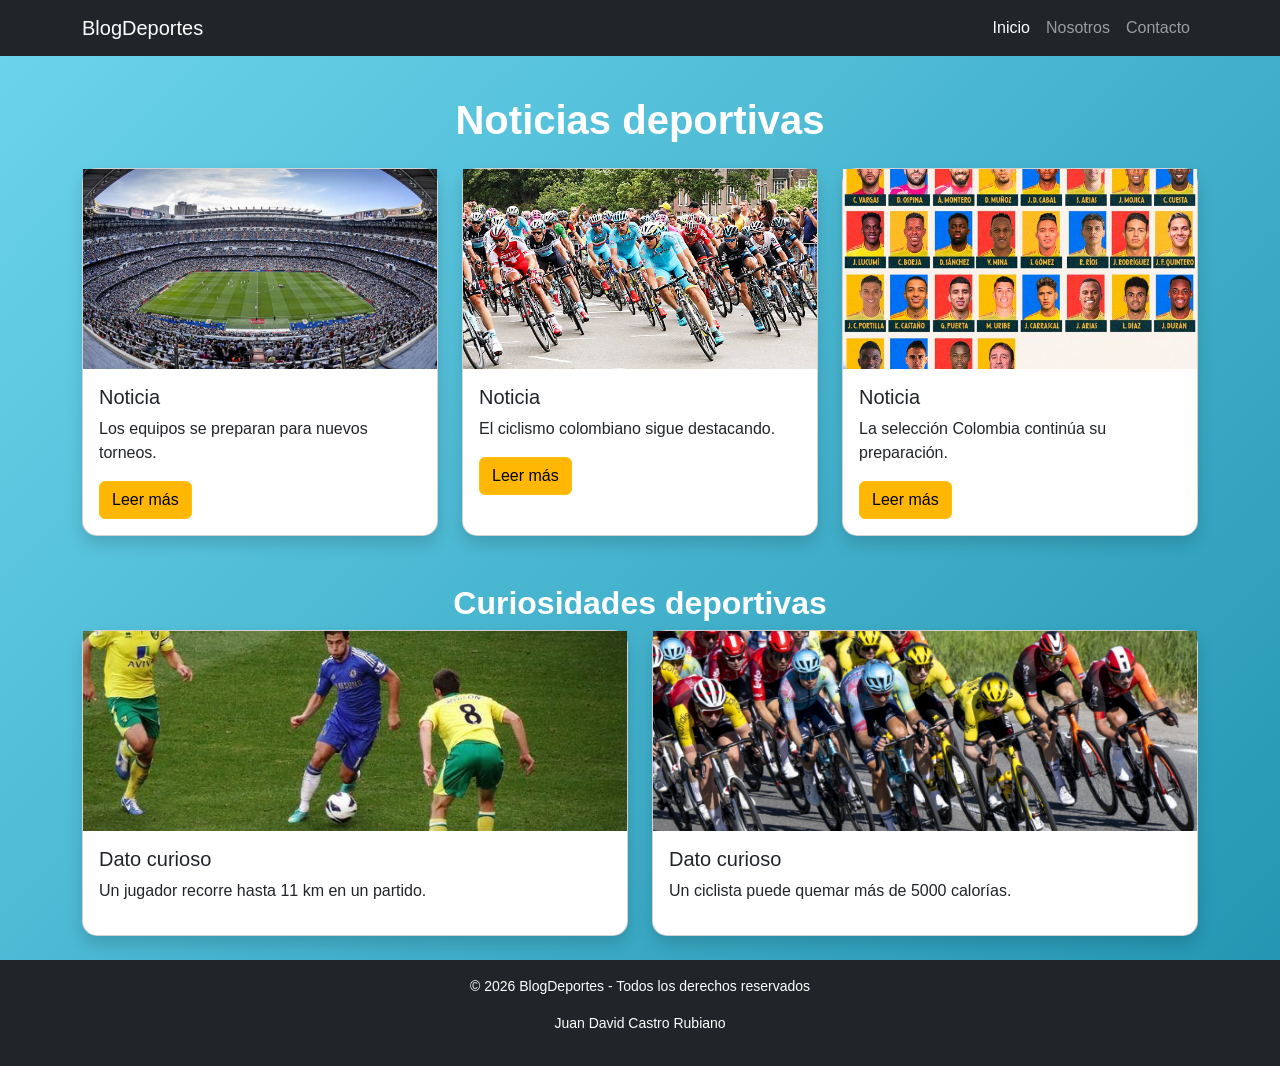
<file: index.html>
<!DOCTYPE html>
<html lang="es">

<head>
    <meta charset="UTF-8">
    <meta name="viewport" content="width=device-width, initial-scale=1.0">
    <title>Refactorizacion-BlogDeportes</title>
    <link href="https://cdn.jsdelivr.net/npm/bootstrap@5.3.2/dist/css/bootstrap.min.css" rel="stylesheet">
    <link rel="stylesheet" href="estilos.css">
</head>

<body>
    <nav class="navbar navbar-expand-lg navbar-dark bg-dark fixed-top">
        <div class="container">
            <a class="navbar-brand" href="#">BlogDeportes</a>

            <button class="navbar-toggler" data-bs-toggle="collapse" data-bs-target="#menu">
                <span class="navbar-toggler-icon"></span>
            </button>

            <div class="collapse navbar-collapse" id="menu">
                <ul class="navbar-nav ms-auto">
                    <li class="nav-item"><a class="nav-link active" href="index.html">Inicio</a></li>
                    <li class="nav-item"><a class="nav-link" href="aboutUs.html">Nosotros</a></li>
                    <li class="nav-item"><a class="nav-link" href="contactUs.html">Contacto</a></li>
                </ul>
            </div>
        </div>
    </nav>

    <main class="container mt-5 pt-5">

        <h1 class="text-center mb-4 titulo">Noticias deportivas</h1>

        <div class="row g-4">

            <div class="col-12 col-sm-6 col-lg-4">
                <div class="card h-100 shadow">
                    <img src="img/noticia1.jpg">
                    <div class="card-body">
                        <h5 class="card-title">Noticia</h5>
                        <p>Los equipos se preparan para nuevos torneos.</p>
                        <button class="btn btn-warning">Leer más</button>
                    </div>
                </div>
            </div>

            <div class="col-12 col-sm-6 col-lg-4">
                <div class="card h-100 shadow">
                    <img src="img/noticia2.jpg">
                    <div class="card-body">
                        <h5 class="card-title">Noticia</h5>
                        <p>El ciclismo colombiano sigue destacando.</p>
                        <button class="btn btn-warning">Leer más</button>
                    </div>
                </div>
            </div>

            <div class="col-12 col-sm-6 col-lg-4">
                <div class="card h-100 shadow">
                    <img src="img/noticia3.jpg">
                    <div class="card-body">
                        <h5 class="card-title">Noticia</h5>
                        <p>La selección Colombia continúa su preparación.</p>
                        <button class="btn btn-warning">Leer más</button>
                    </div>
                </div>
            </div>

        </div>

        <h2 class="mt-5 text-center titulo">Curiosidades deportivas</h2>

        <div class="row g-4">

            <div class="col-12 col-md-6">
                <div class="card shadow">
                    <img src="img/curiosidad1.jpg">
                    <div class="card-body">
                        <h5>Dato curioso</h5>
                        <p>Un jugador recorre hasta 11 km en un partido.</p>
                    </div>
                </div>
            </div>

            <div class="col-12 col-md-6">
                <div class="card shadow">
                    <img src="img/curiosidad2.jpeg">
                    <div class="card-body">
                        <h5>Dato curioso</h5>
                        <p>Un ciclista puede quemar más de 5000 calorías.</p>
                    </div>
                </div>
            </div>

        </div>

    </main>

    <footer class="bg-dark text-white text-center p-3 mt-4">
        <p>© 2026 BlogDeportes - Todos los derechos reservados</p>
        <p>Juan David Castro Rubiano</p>
    </footer>

    <!-- MODAL -->
    <div class="modal fade" id="modalNoticia">
        <div class="modal-dialog">
            <div class="modal-content">
                <div class="modal-header">
                    <h5 class="modal-title">Noticia</h5>
                    <button class="btn-close" data-bs-dismiss="modal"></button>
                </div>
                <div class="modal-body" id="contenidoModal"></div>
            </div>
        </div>
    </div>

    <script src="https://cdn.jsdelivr.net/npm/bootstrap@5.3.2/dist/js/bootstrap.bundle.min.js"></script>
    <script src="app.js"></script>

</body>

</html>
</file>
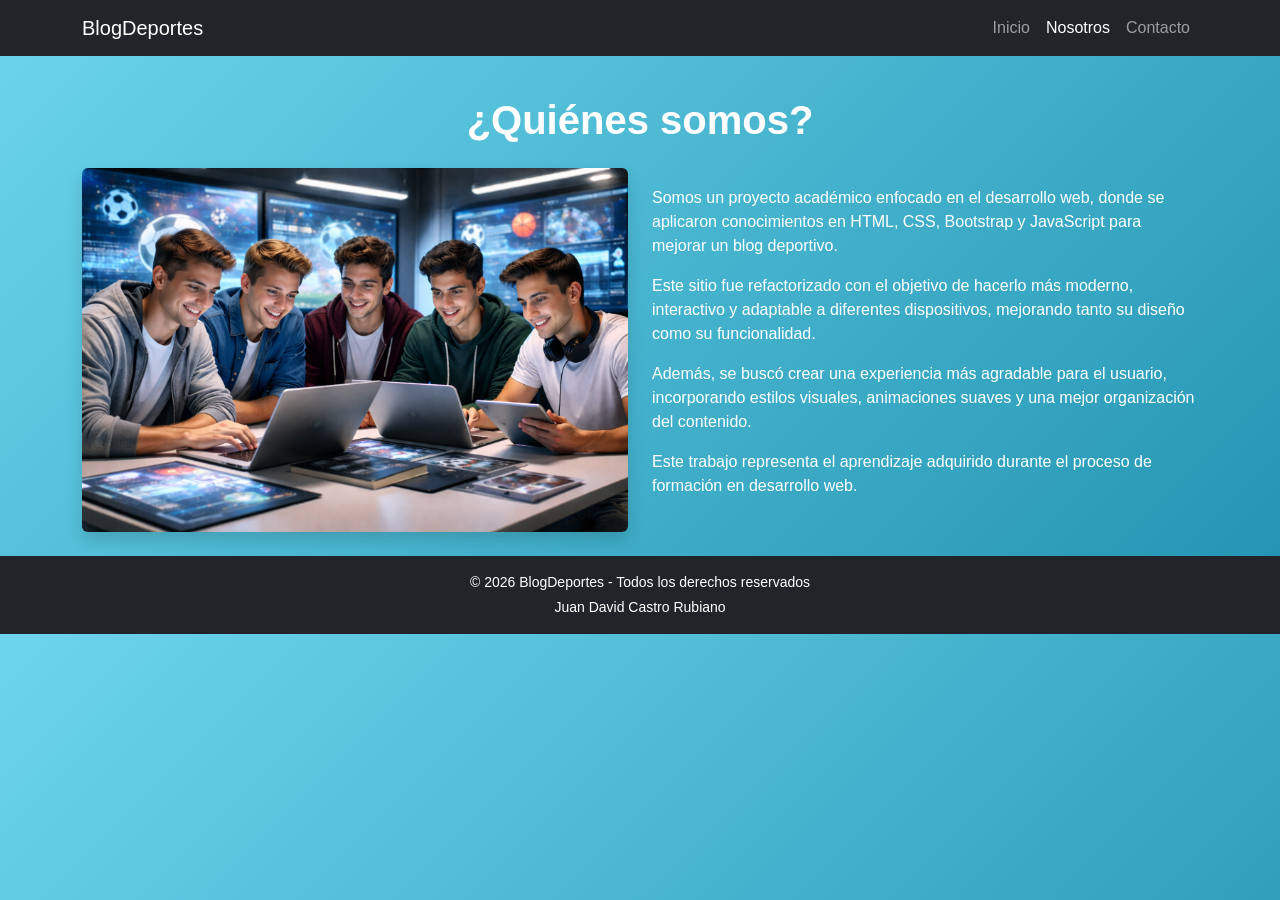
<file: aboutUs.html>
<!DOCTYPE html>
<html lang="es">

<head>
    <meta charset="UTF-8">
    <meta name="viewport" content="width=device-width, initial-scale=1.0">
    <title>Nosotros</title>
    <link href="https://cdn.jsdelivr.net/npm/bootstrap@5.3.2/dist/css/bootstrap.min.css" rel="stylesheet">
    <link rel="stylesheet" href="estilos.css">
</head>

<body>

<nav class="navbar navbar-expand-lg navbar-dark bg-dark fixed-top">
  <div class="container">
    <a class="navbar-brand" href="index.html">BlogDeportes</a>

    <button class="navbar-toggler" data-bs-toggle="collapse" data-bs-target="#menu">
      <span class="navbar-toggler-icon"></span>
    </button>

    <div class="collapse navbar-collapse" id="menu">
      <ul class="navbar-nav ms-auto">
        <li class="nav-item"><a class="nav-link" href="index.html">Inicio</a></li>
        <li class="nav-item"><a class="nav-link active" href="aboutUs.html">Nosotros</a></li>
        <li class="nav-item"><a class="nav-link" href="contactUs.html">Contacto</a></li>
      </ul>
    </div>
  </div>
</nav>


<main class="container mt-5 pt-5">

<h1 class="text-center titulo mb-4">¿Quiénes somos?</h1>

<div class="row align-items-center">

<div class="col-md-6">
<img src="img/Equipo.png" class="img-fluid rounded shadow">
</div>

<div class="col-md-6 texto-about">
<p>Somos un proyecto académico enfocado en el desarrollo web, donde se aplicaron conocimientos en HTML, CSS, Bootstrap y JavaScript para mejorar un blog deportivo.</p>

<p>Este sitio fue refactorizado con el objetivo de hacerlo más moderno, interactivo y adaptable a diferentes dispositivos, mejorando tanto su diseño como su funcionalidad.</p>

<p>Además, se buscó crear una experiencia más agradable para el usuario, incorporando estilos visuales, animaciones suaves y una mejor organización del contenido.</p>

<p>Este trabajo representa el aprendizaje adquirido durante el proceso de formación en desarrollo web.</p>
</div>

</div>

</main>


<footer class="bg-dark text-white text-center p-3 mt-4">
  <p class="mb-1">© 2026 BlogDeportes - Todos los derechos reservados</p>
  <p class="mb-0">Juan David Castro Rubiano</p>
</footer>

<script src="https://cdn.jsdelivr.net/npm/bootstrap@5.3.2/dist/js/bootstrap.bundle.min.js"></script>

</body>
</html>
</file>
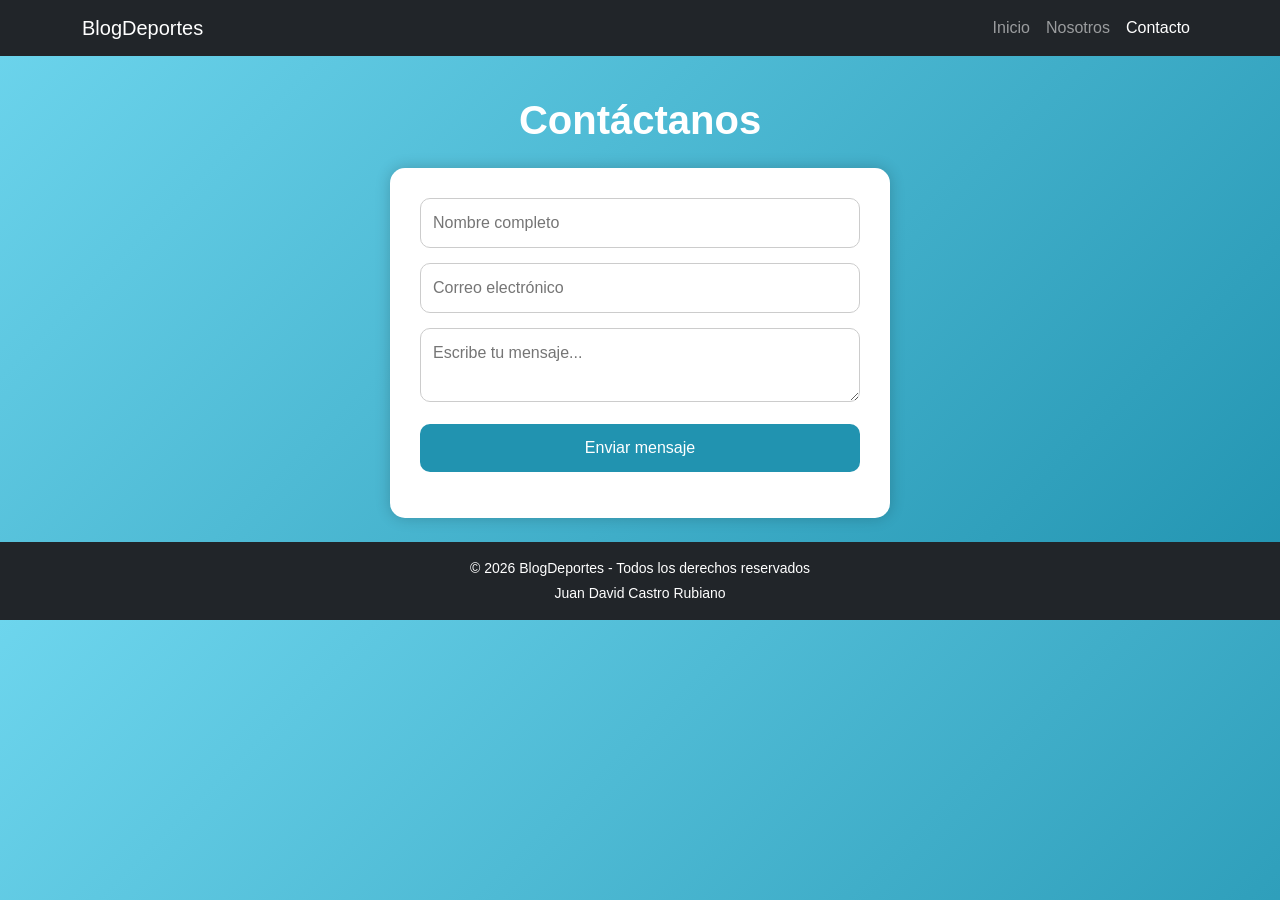
<file: contactUs.html>
<!DOCTYPE html>
<html lang="es">

<head>
    <meta charset="UTF-8">
    <meta name="viewport" content="width=device-width, initial-scale=1.0">
    <title>contacto</title>
    <link href="https://cdn.jsdelivr.net/npm/bootstrap@5.3.2/dist/css/bootstrap.min.css" rel="stylesheet">
    <link rel="stylesheet" href="estilos.css">
</head>

<body>

<nav class="navbar navbar-expand-lg navbar-dark bg-dark fixed-top">
  <div class="container">
    <a class="navbar-brand" href="index.html">BlogDeportes</a>

    <button class="navbar-toggler" data-bs-toggle="collapse" data-bs-target="#menu">
      <span class="navbar-toggler-icon"></span>
    </button>

    <div class="collapse navbar-collapse" id="menu">
      <ul class="navbar-nav ms-auto">
        <li class="nav-item"><a class="nav-link" href="index.html">Inicio</a></li>
        <li class="nav-item"><a class="nav-link" href="aboutUs.html">Nosotros</a></li>
        <li class="nav-item"><a class="nav-link active" href="contactUs.html">Contacto</a></li>
      </ul>
    </div>
  </div>
</nav>


<main class="container mt-5 pt-5">

<h1 class="text-center titulo mb-4">Contáctanos</h1>

<div class="form-container">

<form id="formulario">

<input type="text" id="nombre" placeholder="Nombre completo" required>
<input type="email" id="correo" placeholder="Correo electrónico" required>
<textarea id="mensaje" placeholder="Escribe tu mensaje..." required></textarea>

<button type="submit">Enviar mensaje</button>

</form>

<p id="respuesta"></p>

</div>

</main>


<footer class="bg-dark text-white text-center p-3 mt-4">
  <p class="mb-1">© 2026 BlogDeportes - Todos los derechos reservados</p>
  <p class="mb-0">Juan David Castro Rubiano</p>
</footer>

<script src="app.js"></script>
<script src="https://cdn.jsdelivr.net/npm/bootstrap@5.3.2/dist/js/bootstrap.bundle.min.js"></script>

</body>
</html>
</file>
<file: estilos.css>
body{
    font-family: Arial;
    background: linear-gradient(135deg, #6dd5ed, #2193b0);
}

.titulo{
    color: white;
    font-weight: bold;
}

.card{
    border-radius: 15px;
    transition: 0.3s;
}

.card:hover{
    transform: scale(1.05);
}

.card img{
    height: 200px;
    object-fit: cover;
}

.btn-warning{
    background-color: #ffb703;
}

.btn-warning:hover{
    background-color: #fb8500;
}

footer{
    font-size: 14px;
}
/* ABOUT */
.texto-about{
    color: white;
    font-size: 16px;
}

/* FORMULARIO BONITO */
.form-container{
    background: white;
    padding: 30px;
    border-radius: 15px;
    max-width: 500px;
    margin: auto;
    box-shadow: 0 0 15px rgba(0,0,0,0.2);
}

.form-container input,
.form-container textarea{
    width: 100%;
    margin-bottom: 15px;
    padding: 12px;
    border-radius: 10px;
    border: 1px solid #ccc;
}

.form-container button{
    width: 100%;
    padding: 12px;
    background: #2193b0;
    color: white;
    border: none;
    border-radius: 10px;
    transition: 0.3s;
}

.form-container button:hover{
    background: #176d85;
}

#respuesta{
    margin-top: 15px;
    text-align: center;
    font-weight: bold;
}
</file>
